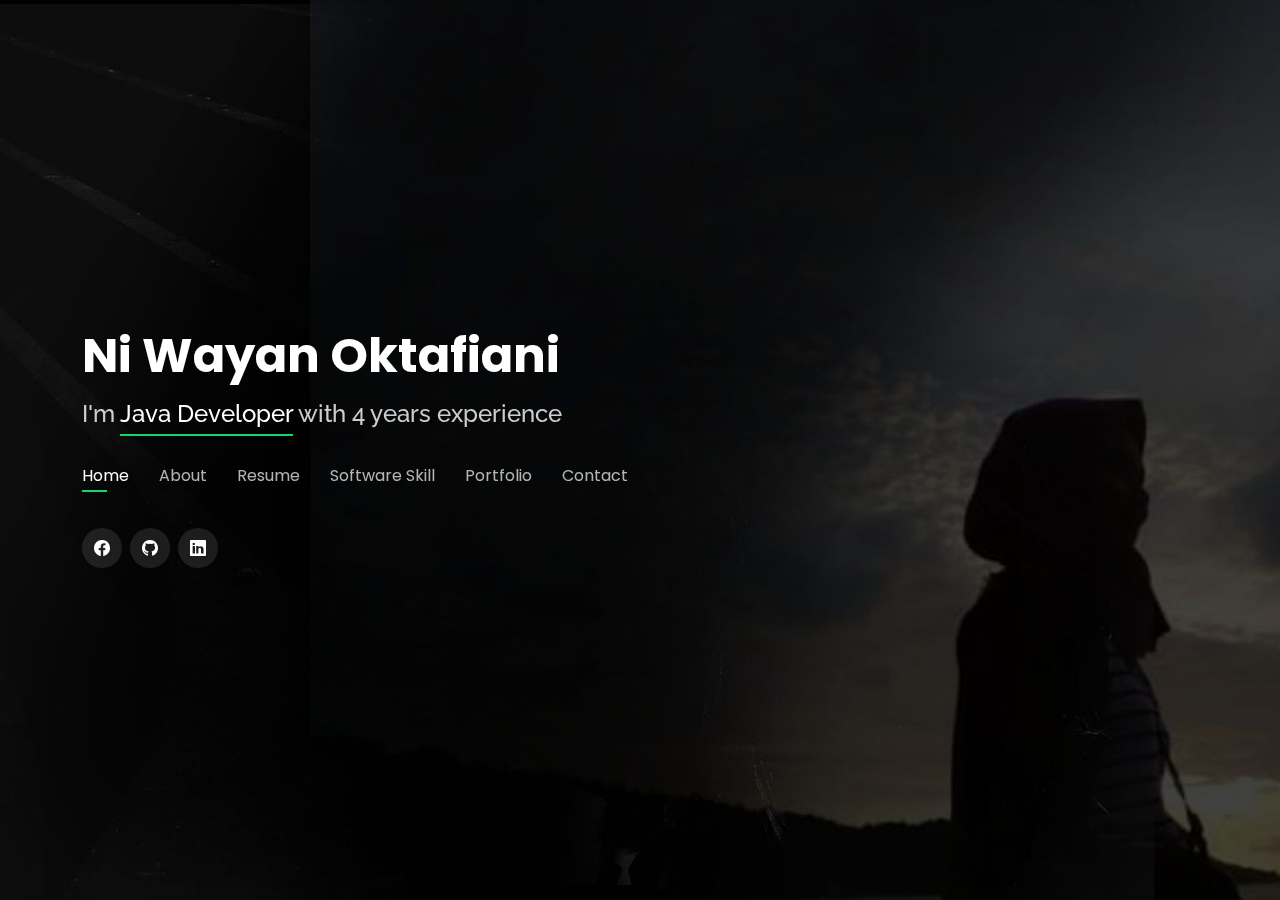
<file: index.html>
<!DOCTYPE html>
<html lang="en">

<head>
  <meta charset="utf-8">
  <meta content="width=device-width, initial-scale=1.0" name="viewport">

  <title>It's me Wayan!</title>
  <meta content="" name="description">
  <meta content="" name="keywords">

  <!-- Google Fonts -->
  <link href="https://fonts.googleapis.com/css?family=Open+Sans:300,300i,400,400i,600,600i,700,700i|Raleway:300,300i,400,400i,500,500i,600,600i,700,700i|Poppins:300,300i,400,400i,500,500i,600,600i,700,700i" rel="stylesheet">

  <!-- Vendor CSS Files -->
  <link href="assets/vendor/bootstrap/css/bootstrap.min.css" rel="stylesheet">
  <link href="assets/vendor/bootstrap-icons/bootstrap-icons.css" rel="stylesheet">
  <link href="assets/vendor/boxicons/css/boxicons.min.css" rel="stylesheet">
  <link href="assets/vendor/glightbox/css/glightbox.min.css" rel="stylesheet">
  <link href="assets/vendor/remixicon/remixicon.css" rel="stylesheet">
  <link href="assets/vendor/swiper/swiper-bundle.min.css" rel="stylesheet">

  <!-- Template Main CSS File -->
  <link href="assets/css/style.css" rel="stylesheet">
</head>

<body>

  <!-- ======= Header ======= -->
  <header id="header">
    <div class="container">

      <h1><a href="index.html">Ni Wayan Oktafiani</a></h1>
      <h2>I'm <span>Java Developer</span> with 4 years experience </h2>

      <nav id="navbar" class="navbar">
        <ul>
          <li><a class="nav-link active" href="#header">Home</a></li>
          <li><a class="nav-link" href="#about">About</a></li>
          <li><a class="nav-link" href="#resume">Resume</a></li>
          <li><a class="nav-link" href="#services">Software Skill</a></li>
          <li><a class="nav-link" href="#portfolio">Portfolio</a></li>
          <li><a class="nav-link" href="#contact">Contact</a></li>
        </ul>
        <i class="bi bi-list mobile-nav-toggle"></i>
      </nav><!-- .navbar -->

      <div class="social-links">
        <a href="https://www.facebook.com/niwayanoktafiani/" class="facebook"><i class="bi bi-facebook"></i></a>
        <a href="https://github.com/thiswayan" class="github"><i class="bi bi bi-github"></i></a>
        <a href="https://www.linkedin.com/in/ni-wayan-oktafiani-05973b11b/" class="linkedin"><i class="bi bi-linkedin"></i></a>
      </div>

    </div>
  </header><!-- End Header -->

  <!-- ======= About Section ======= -->
  <section id="about" class="about">

    <!-- ======= About Me ======= -->
    <div class="about-me container">

      <div class="section-title">
        <h2>About</h2>
        <p>Learn more about me</p>
      </div>

      <div class="row">
        <div class="col-lg-4" data-aos="fade-right">
          <img src="assets/img/me.jpeg" class="img-fluid" alt="">
        </div>
        <div class="col-lg-8 pt-4 pt-lg-0 content" data-aos="fade-left">
		  <div class="css-typing">
		  <p>
		   I am java developer with 4 years of Experience in designing and developing 
		   </p>
		   <p>
		   user interfaces, testing, debugging and bug fixing.
		   </p>
		   <p>
		   Define as critical thinker, highly motivated, good communication and fast leaner.
		   </p>
		  </div>
        </div>
      </div>

    </div><!-- End About Me -->

    <!-- ======= Skills  ======= -->
    <div class="skills container">

      <div class="section-title">
        <h2>Skills</h2>
      </div>

      <div class="row skills-content">

        <div class="col-lg-6">

          <div class="progress">
            <span class="skill">Java Programming <i class="val">80%</i></span>
            <div class="progress-bar-wrap">
              <div class="progress-bar" role="progressbar" aria-valuenow="80" aria-valuemin="0" aria-valuemax="100"></div>
            </div>
          </div>

          <div class="progress">
            <span class="skill">JavaServer Pages (JSP) And Servlets <i class="val">80%</i></span>
            <div class="progress-bar-wrap">
              <div class="progress-bar" role="progressbar" aria-valuenow="80" aria-valuemin="0" aria-valuemax="100"></div>
            </div>
          </div>

          <div class="progress">
            <span class="skill">Web Frameworks (e.g., Struts, Spring And ZK) <i class="val">80%</i></span>
            <div class="progress-bar-wrap">
              <div class="progress-bar" role="progressbar" aria-valuenow="80" aria-valuemin="0" aria-valuemax="100"></div>
            </div>
          </div>

        </div>

        <div class="col-lg-6">

          <div class="progress">
            <span class="skill">Web Technologies Like HTML, CSS, JavaScript, And JQuery. <i class="val">80%</i></span>
            <div class="progress-bar-wrap">
              <div class="progress-bar" role="progressbar" aria-valuenow="80" aria-valuemin="0" aria-valuemax="100"></div>
            </div>
          </div>

          <div class="progress">
            <span class="skill"> Unit Testing Tools Like JUnit And Selenium<i class="val">80%</i></span>
            <div class="progress-bar-wrap">
              <div class="progress-bar" role="progressbar" aria-valuenow="80" aria-valuemin="0" aria-valuemax="100"></div>
            </div>
          </div>

          <div class="progress">
            <span class="skill">Photoshop <i class="val">65%</i></span>
            <div class="progress-bar-wrap">
              <div class="progress-bar" role="progressbar" aria-valuenow="65" aria-valuemin="0" aria-valuemax="100"></div>
            </div>
          </div>

        </div>

      </div>

    </div><!-- End Skills -->

  </section><!-- End About Section -->

  <!-- ======= Resume Section ======= -->
  <section id="resume" class="resume">
    <div class="container">

      <div class="section-title">
        <h2>Resume</h2>
        <p>Check My Resume</p>
      </div>

      <div class="row">
        <div class="col-lg-6">

          <h3 class="resume-title">Education</h3>
          <div class="resume-item">
            <h4>Bachelor Of Science(IT)</h4>
            <h5>Dec 2013 - Nov 2017</h5>
            <p><em>Asia E University (In Collaboration With Politeknik Negeri Jakarta)</em></p>
          </div>
        </div>
        <div class="col-lg-6">
          <h3 class="resume-title">Professional Experience</h3>
		   <div class="resume-item">
            <h4>Java Developer</h4>
            <h5>April 2019 - Present</h5>
            <p><em>Jakarta Selatan, Indonesia</em></p>
            <p>
            <ul>
              <li>Participated in scrum software development process as part of agile software development methodology</li>
              <li>Developed Restful web services that managed the multiple parallel applications.</li>
              <li>Fixed bugs from existing websites and implemented enhancements that signi>cantly improve web functionality and
			  speed</li>
              <li>Developed FIFcore Order Management using MVVM architecture and deployed using WebLogic server.</li>
            </ul>
            </p>
          </div>
          <div class="resume-item">
            <h4>Programmer</h4>
            <h5>Dec 2017 - March 2019</h5>
            <p><em>Remote </em></p>
            <p>
            <ul>
              <li>Developed application and implemented in Struts framework</li>
              <li>Developed web application using MVC3 and ASP.NET </li>
              <li> Developed JDBC Connection Pool API as an interface to database for fast database response using bottom out transaction 
			  processing approach.</li>
              <li> Designed and build advanced application for the Android platform</li>
            </ul>
            </p>
          </div>
        </div>
      </div>

    </div>
  </section><!-- End Resume Section -->

  <!-- ======= Services Section ======= -->
  <section id="services" class="services">
    <div class="container">

      <div class="section-title">
        <h2>Software Skills</h2>
        <p>My Software Skills</p>
      </div>

      <div class="row">
        <div class="col-lg-4 col-md-6 d-flex align-items-stretch">
          <div class="icon-box">
            <div class="icon"><i class="bi bi-filetype-java"></i></div>
            <h4><a href="">Java Programming</a></h4>
            <p>Java is an open-source, general-purpose programming language known for its versatility and stability
			.The apps: Netbeans, IntelliJ IDEA, Eclipse</p>
          </div>
        </div>

        <div class="col-lg-4 col-md-6 d-flex align-items-stretch mt-4 mt-md-0">
          <div class="icon-box">
            <div class="icon"><i class="bi bi-database"></i></div>
            <h4><a href="">Database</a></h4>
            <p>A database is an organized collection of structured information, or data, 
			typically stored electronically in a computer system. The apps: Sql Developer, Toad for Oracle, MySQL, PostgreSQL </p>
          </div>
        </div>

        <div class="col-lg-4 col-md-6 d-flex align-items-stretch mt-4 mt-lg-0">
          <div class="icon-box">
            <div class="icon"><i class="bi bi-tools"></i></div>
            <h4><a href="">DevOps tool</a></h4>
            <p>DevOps tools help teams improve collaboration, reduce context-switching, 
			introduce automation, and leverage observability and monitoring.Ex : Gitlab,Github</p>
          </div>
        </div>

      </div>

    </div>
  </section><!-- End Services Section -->

  <!-- ======= Portfolio Section ======= -->
  <section id="portfolio" class="portfolio">
    <div class="container">

      <div class="section-title">
        <h2>Portfolio</h2>
        <p>My Works</p>
      </div>

      <div class="row">
        <div class="col-lg-12 d-flex justify-content-center">
          <ul id="portfolio-flters">
            <li data-filter="*" class="filter-active">All</li>
            <li data-filter=".filter-app">App</li>
            <li data-filter=".filter-web">Web</li>
          </ul>
        </div>
      </div>

      <div class="row portfolio-container">

        <div class="col-lg-4 col-md-6 portfolio-item filter-app">
          <div class="portfolio-wrap">
            <img src="assets/img/portfolio/gdo.jpg" class="img-fluid" alt="">
            <div class="portfolio-info">
              <h4>Golf Booking App on Android</h4>
              <p>App</p>
              <div class="portfolio-links">
                <a href="portfolio-details.html" data-gallery="portfolioDetailsGallery" data-glightbox="type: external" class="portfolio-details-lightbox" title="Portfolio Details"><i class="bx bx-link"></i></a>
              </div>
            </div>
          </div>
        </div>

        <div class="col-lg-4 col-md-6 portfolio-item filter-web">
          <div class="portfolio-wrap">
            <img src="assets/img/portfolio/noos.jpg" class="img-fluid" alt="">
            <div class="portfolio-info">
              <h4>JFM NOOS</h4>
              <p>Web</p>
              <div class="portfolio-links">
                <a href="portfolio-details-noos.html" data-gallery="portfolioDetailsGallery" data-glightbox="type: external" class="portfolio-details-lightbox" title="Portfolio Details"><i class="bx bx-link"></i></a>
              </div>
            </div>
          </div>
        </div>

        <div class="col-lg-4 col-md-6 portfolio-item filter-app">
          <div class="portfolio-wrap">
            <img src="assets/img/portfolio/no-image.jpg" class="img-fluid" alt="">
            <div class="portfolio-info">
              <h4>Escape Project</h4>
              <p>App</p>
              <div class="portfolio-links">
                <a href="portfolio-details-escape.html" data-gallery="portfolioDetailsGallery" data-glightbox="type: external" class="portfolio-details-lightbox" title="Portfolio Details"><i class="bx bx-link"></i></a>
              </div>
            </div>
          </div>
        </div>

        <div class="col-lg-4 col-md-6 portfolio-item filter-web">
          <div class="portfolio-wrap">
            <img src="assets/img/portfolio/fifcore.jpg" class="img-fluid" alt="">
            <div class="portfolio-info">
              <h4>Fifcore Order Management</h4>
              <p>Web</p>
              <div class="portfolio-links">
                <a href="portfolio-details-fifcore.html" data-gallery="portfolioDetailsGallery" data-glightbox="type: external" class="portfolio-details-lightbox" title="Portfolio Details"><i class="bx bx-link"></i></a>
              </div>
            </div>
          </div>
        </div>
		
		<div class="col-lg-4 col-md-6 portfolio-item filter-web">
          <div class="portfolio-wrap">
            <img src="assets/img/portfolio/blog.jpg" class="img-fluid" alt="">
            <div class="portfolio-info">
              <h4>Blog</h4>
              <p>Web</p>
              <div class="portfolio-links">
                <a href="portfolio-details-blog.html" data-gallery="portfolioDetailsGallery" data-glightbox="type: external" class="portfolio-details-lightbox" title="Portfolio Details"><i class="bx bx-link"></i></a>
              </div>
            </div>
          </div>
        </div>

      </div>

    </div>
  </section><!-- End Portfolio Section -->

  <!-- ======= Contact Section ======= -->
  <section id="contact" class="contact">
    <div class="container">

      <div class="section-title">
        <h2>Contact</h2>
        <p>Contact Me</p>
      </div>

      <div class="row mt-2">

        <div class="col-md-6 d-flex align-items-stretch">
          <div class="info-box">
            <i class="bx bx-map"></i>
            <h3>My Address</h3>
            <p>Jakarta, Indonesia</p>
          </div>
        </div>

        <div class="col-md-6 mt-4 mt-md-0 d-flex align-items-stretch">
          <div class="info-box">
            <i class="bx bx-share-alt"></i>
            <h3>Social Profiles</h3>
            <div class="social-links">
			<a href="https://www.facebook.com/niwayanoktafiani/" class="facebook"><i class="bi bi-facebook"></i></a>
			<a href="https://github.com/thiswayan" class="github"><i class="bi bi bi-github"></i></a>
			<a href="https://www.linkedin.com/in/ni-wayan-oktafiani-05973b11b/" class="linkedin"><i class="bi bi-linkedin"></i></a>
            </div>
          </div>
        </div>

        <div class="col-md-6 mt-4 d-flex align-items-stretch">
          <div class="info-box">
            <i class="bx bx-envelope"></i>
            <h3>Email Me</h3>
            <p>niwayan63@gmail.com</p>
          </div>
        </div>
      </div>
    </div>
  </section><!-- End Contact Section -->

  <div class="credits">
    <!-- All the links in the footer should remain intact. -->
    <!-- You can delete the links only if you purchased the pro version. -->
    <!-- Licensing information: https://bootstrapmade.com/license/ -->
    <!-- Purchase the pro version with working PHP/AJAX contact form: https://bootstrapmade.com/personal-free-resume-bootstrap-template/ -->
  </div>

  <!-- Vendor JS Files -->
  <script src="assets/vendor/purecounter/purecounter_vanilla.js"></script>
  <script src="assets/vendor/bootstrap/js/bootstrap.bundle.min.js"></script>
  <script src="assets/vendor/glightbox/js/glightbox.min.js"></script>
  <script src="assets/vendor/isotope-layout/isotope.pkgd.min.js"></script>
  <script src="assets/vendor/swiper/swiper-bundle.min.js"></script>
  <script src="assets/vendor/waypoints/noframework.waypoints.js"></script>
  <script src="assets/vendor/php-email-form/validate.js"></script>

  <!-- Template Main JS File -->
  <script src="assets/js/main.js"></script>

</body>

</html>
</file>
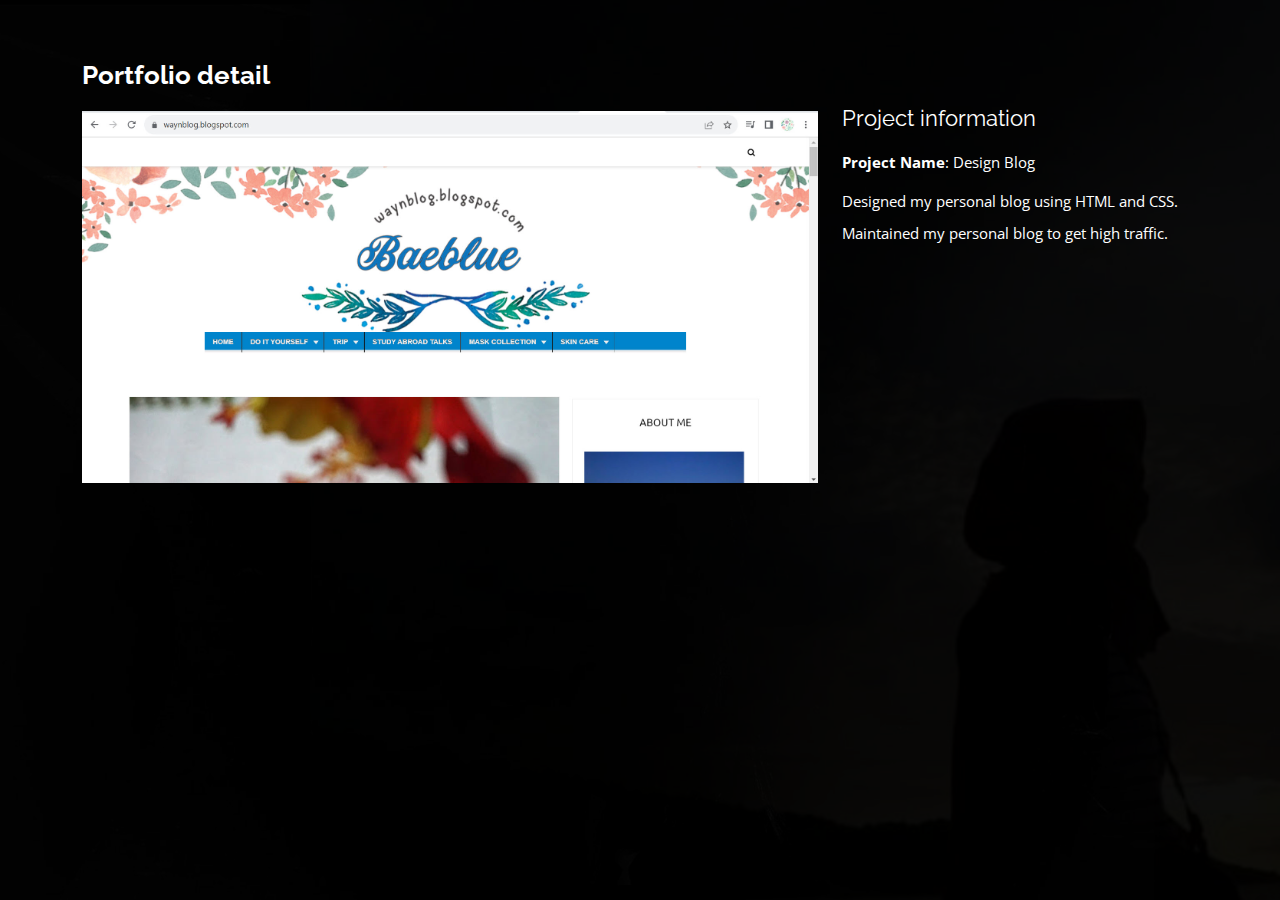
<file: portfolio-details-blog.html>
<!DOCTYPE html>
<html lang="en">

<head>
  <meta charset="utf-8">
  <meta content="width=device-width, initial-scale=1.0" name="viewport">

  <title>Portfolio Details</title>
  <meta content="" name="description">
  <meta content="" name="keywords">

  <!-- Favicons -->
  <link href="assets/img/favicon.png" rel="icon">
  <link href="assets/img/apple-touch-icon.png" rel="apple-touch-icon">

  <!-- Google Fonts -->
  <link href="https://fonts.googleapis.com/css?family=Open+Sans:300,300i,400,400i,600,600i,700,700i|Raleway:300,300i,400,400i,500,500i,600,600i,700,700i|Poppins:300,300i,400,400i,500,500i,600,600i,700,700i" rel="stylesheet">

  <!-- Vendor CSS Files -->
  <link href="assets/vendor/bootstrap/css/bootstrap.min.css" rel="stylesheet">
  <link href="assets/vendor/bootstrap-icons/bootstrap-icons.css" rel="stylesheet">
  <link href="assets/vendor/boxicons/css/boxicons.min.css" rel="stylesheet">
  <link href="assets/vendor/glightbox/css/glightbox.min.css" rel="stylesheet">
  <link href="assets/vendor/remixicon/remixicon.css" rel="stylesheet">
  <link href="assets/vendor/swiper/swiper-bundle.min.css" rel="stylesheet">

  <!-- Template Main CSS File -->
  <link href="assets/css/style.css" rel="stylesheet">

  <!-- =======================================================
  * Template Name: Personal
  * Updated: Sep 18 2023 with Bootstrap v5.3.2
  * Template URL: https://bootstrapmade.com/personal-free-resume-bootstrap-template/
  * Author: BootstrapMade.com
  * License: https://bootstrapmade.com/license/
  ======================================================== -->
</head>

<body>

  <main id="main">

    <!-- ======= Portfolio Details ======= -->
    <div id="portfolio-details" class="portfolio-details">
      <div class="container">

        <div class="row">

          <div class="col-lg-8">
            <h2 class="portfolio-title">Portfolio detail</h2>
			<img src="assets/img/portfolio/blog.jpg" class="img-fluid" alt="">
          </div>

          <div class="col-lg-4 portfolio-info">
            <h3>Project information</h3>
            <ul>
			  <li><strong>Project Name</strong>: Design Blog</li>
            </ul>
			<ul class="a">
			<li>
               Designed my personal blog using HTML and CSS.
            </li>
			<li>
               Maintained my personal blog to get high traffic.
            </li>
          </div>

        </div>

      </div>
    </div><!-- End Portfolio Details -->

  </main><!-- End #main -->

  <!-- Vendor JS Files -->
  <script src="assets/vendor/purecounter/purecounter_vanilla.js"></script>
  <script src="assets/vendor/bootstrap/js/bootstrap.bundle.min.js"></script>
  <script src="assets/vendor/glightbox/js/glightbox.min.js"></script>
  <script src="assets/vendor/isotope-layout/isotope.pkgd.min.js"></script>
  <script src="assets/vendor/swiper/swiper-bundle.min.js"></script>
  <script src="assets/vendor/waypoints/noframework.waypoints.js"></script>
  <script src="assets/vendor/php-email-form/validate.js"></script>

  <!-- Template Main JS File -->
  <script src="assets/js/main.js"></script>

</body>

</html>
</file>
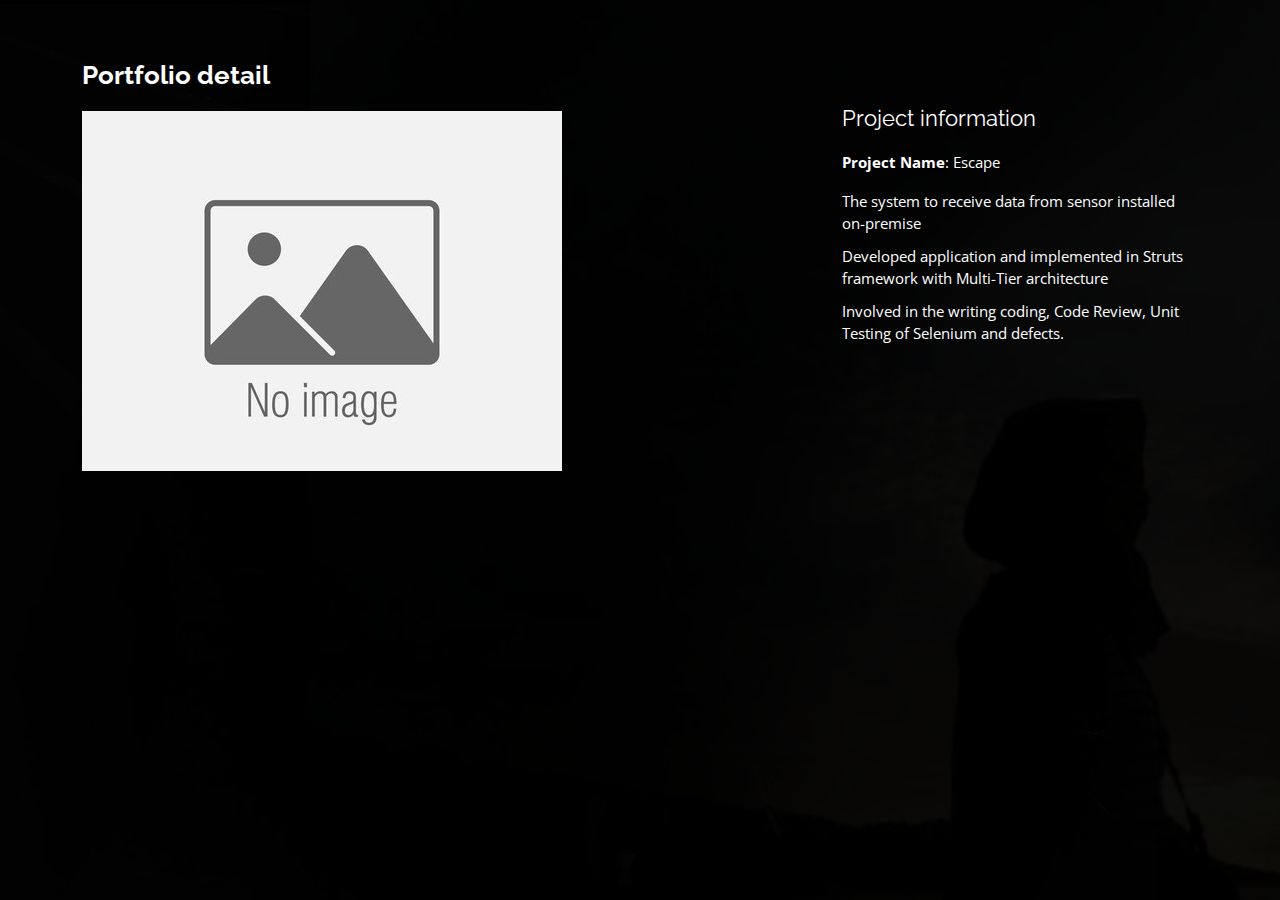
<file: portfolio-details-escape.html>
<!DOCTYPE html>
<html lang="en">

<head>
  <meta charset="utf-8">
  <meta content="width=device-width, initial-scale=1.0" name="viewport">

  <title>Portfolio Details</title>
  <meta content="" name="description">
  <meta content="" name="keywords">

  <!-- Favicons -->
  <link href="assets/img/favicon.png" rel="icon">
  <link href="assets/img/apple-touch-icon.png" rel="apple-touch-icon">

  <!-- Google Fonts -->
  <link href="https://fonts.googleapis.com/css?family=Open+Sans:300,300i,400,400i,600,600i,700,700i|Raleway:300,300i,400,400i,500,500i,600,600i,700,700i|Poppins:300,300i,400,400i,500,500i,600,600i,700,700i" rel="stylesheet">

  <!-- Vendor CSS Files -->
  <link href="assets/vendor/bootstrap/css/bootstrap.min.css" rel="stylesheet">
  <link href="assets/vendor/bootstrap-icons/bootstrap-icons.css" rel="stylesheet">
  <link href="assets/vendor/boxicons/css/boxicons.min.css" rel="stylesheet">
  <link href="assets/vendor/glightbox/css/glightbox.min.css" rel="stylesheet">
  <link href="assets/vendor/remixicon/remixicon.css" rel="stylesheet">
  <link href="assets/vendor/swiper/swiper-bundle.min.css" rel="stylesheet">

  <!-- Template Main CSS File -->
  <link href="assets/css/style.css" rel="stylesheet">

  <!-- =======================================================
  * Template Name: Personal
  * Updated: Sep 18 2023 with Bootstrap v5.3.2
  * Template URL: https://bootstrapmade.com/personal-free-resume-bootstrap-template/
  * Author: BootstrapMade.com
  * License: https://bootstrapmade.com/license/
  ======================================================== -->
</head>

<body>

  <main id="main">

    <!-- ======= Portfolio Details ======= -->
    <div id="portfolio-details" class="portfolio-details">
      <div class="container">

        <div class="row">

          <div class="col-lg-8">
            <h2 class="portfolio-title">Portfolio detail</h2>
			<img src="assets/img/portfolio/no-image.jpg" class="img-fluid" alt="">
          </div>

          <div class="col-lg-4 portfolio-info">
            <h3>Project information</h3>
            <ul>
			  <li><strong>Project Name</strong>: Escape</li>
            </ul>
			<ul class="a">
			<li>
              The system to receive data from sensor installed on-premise
            </li>
			<li>
               Developed application and implemented in Struts framework with Multi-Tier architecture
            </li>
			<li>
               Involved in the writing coding, Code Review, Unit Testing of Selenium and defects.
            </li>
          </div>

        </div>

      </div>
    </div><!-- End Portfolio Details -->

  </main><!-- End #main -->

  <!-- Vendor JS Files -->
  <script src="assets/vendor/purecounter/purecounter_vanilla.js"></script>
  <script src="assets/vendor/bootstrap/js/bootstrap.bundle.min.js"></script>
  <script src="assets/vendor/glightbox/js/glightbox.min.js"></script>
  <script src="assets/vendor/isotope-layout/isotope.pkgd.min.js"></script>
  <script src="assets/vendor/swiper/swiper-bundle.min.js"></script>
  <script src="assets/vendor/waypoints/noframework.waypoints.js"></script>
  <script src="assets/vendor/php-email-form/validate.js"></script>

  <!-- Template Main JS File -->
  <script src="assets/js/main.js"></script>

</body>

</html>
</file>
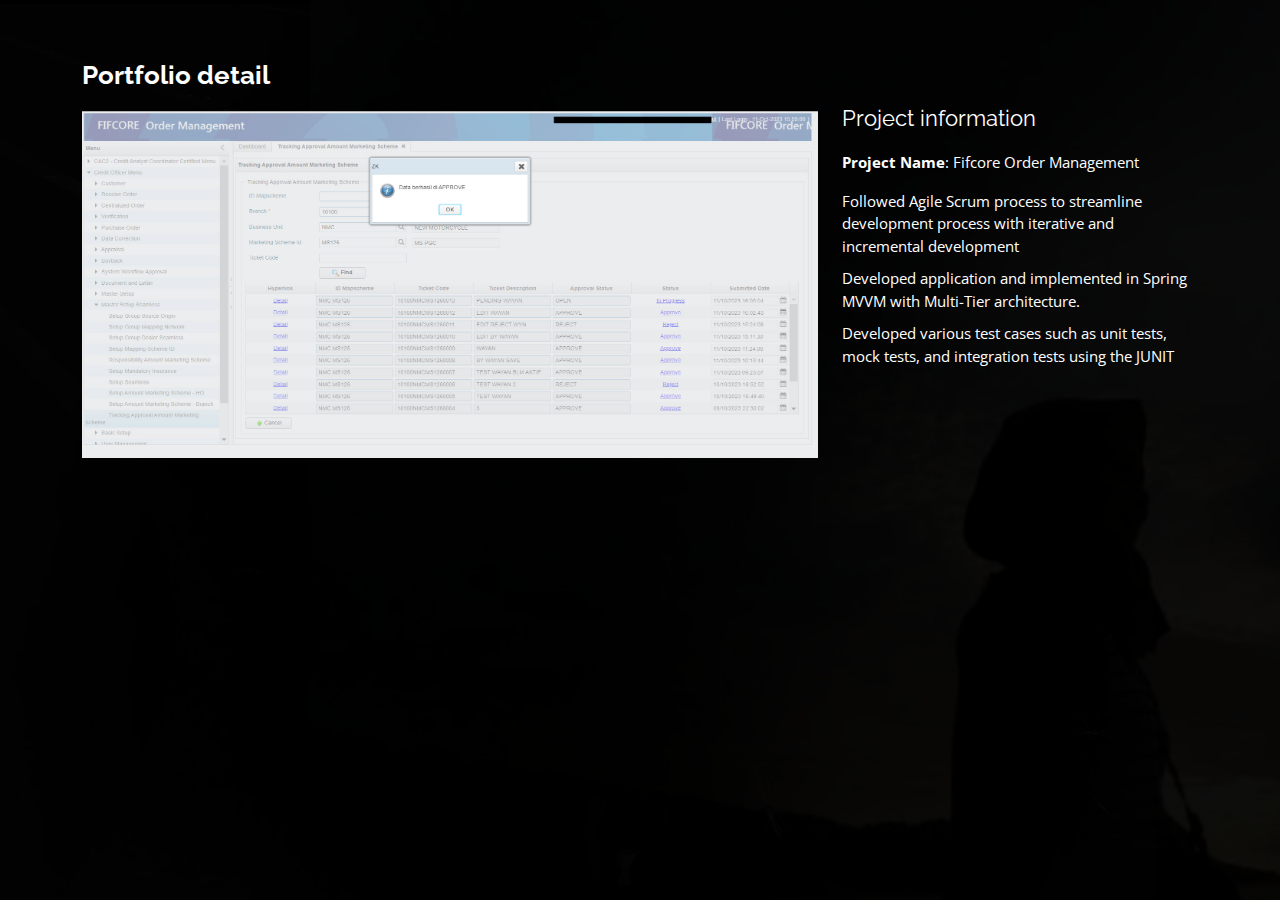
<file: portfolio-details-fifcore.html>
<!DOCTYPE html>
<html lang="en">

<head>
  <meta charset="utf-8">
  <meta content="width=device-width, initial-scale=1.0" name="viewport">

  <title>Portfolio Details</title>
  <meta content="" name="description">
  <meta content="" name="keywords">

  <!-- Favicons -->
  <link href="assets/img/favicon.png" rel="icon">
  <link href="assets/img/apple-touch-icon.png" rel="apple-touch-icon">

  <!-- Google Fonts -->
  <link href="https://fonts.googleapis.com/css?family=Open+Sans:300,300i,400,400i,600,600i,700,700i|Raleway:300,300i,400,400i,500,500i,600,600i,700,700i|Poppins:300,300i,400,400i,500,500i,600,600i,700,700i" rel="stylesheet">

  <!-- Vendor CSS Files -->
  <link href="assets/vendor/bootstrap/css/bootstrap.min.css" rel="stylesheet">
  <link href="assets/vendor/bootstrap-icons/bootstrap-icons.css" rel="stylesheet">
  <link href="assets/vendor/boxicons/css/boxicons.min.css" rel="stylesheet">
  <link href="assets/vendor/glightbox/css/glightbox.min.css" rel="stylesheet">
  <link href="assets/vendor/remixicon/remixicon.css" rel="stylesheet">
  <link href="assets/vendor/swiper/swiper-bundle.min.css" rel="stylesheet">

  <!-- Template Main CSS File -->
  <link href="assets/css/style.css" rel="stylesheet">

  <!-- =======================================================
  * Template Name: Personal
  * Updated: Sep 18 2023 with Bootstrap v5.3.2
  * Template URL: https://bootstrapmade.com/personal-free-resume-bootstrap-template/
  * Author: BootstrapMade.com
  * License: https://bootstrapmade.com/license/
  ======================================================== -->
</head>

<body>

  <main id="main">

    <!-- ======= Portfolio Details ======= -->
    <div id="portfolio-details" class="portfolio-details">
      <div class="container">

        <div class="row">

          <div class="col-lg-8">
            <h2 class="portfolio-title">Portfolio detail</h2>
			<img src="assets/img/portfolio/fifcore.jpg" class="img-fluid" alt="">
          </div>

          <div class="col-lg-4 portfolio-info">
            <h3>Project information</h3>
            <ul>
			  <li><strong>Project Name</strong>: Fifcore Order Management</li>
            </ul>
			<ul class="a">
			<li>
              Followed Agile Scrum process to streamline development process with iterative and incremental
			  development
            </li>
			<li>
               Developed application and implemented in Spring MVVM with Multi-Tier architecture.
            </li>
			<li>
               Developed various test cases such as unit tests, mock tests, and integration tests using the JUNIT
            </li>
          </div>

        </div>

      </div>
    </div><!-- End Portfolio Details -->

  </main><!-- End #main -->

  <!-- Vendor JS Files -->
  <script src="assets/vendor/purecounter/purecounter_vanilla.js"></script>
  <script src="assets/vendor/bootstrap/js/bootstrap.bundle.min.js"></script>
  <script src="assets/vendor/glightbox/js/glightbox.min.js"></script>
  <script src="assets/vendor/isotope-layout/isotope.pkgd.min.js"></script>
  <script src="assets/vendor/swiper/swiper-bundle.min.js"></script>
  <script src="assets/vendor/waypoints/noframework.waypoints.js"></script>
  <script src="assets/vendor/php-email-form/validate.js"></script>

  <!-- Template Main JS File -->
  <script src="assets/js/main.js"></script>

</body>

</html>
</file>
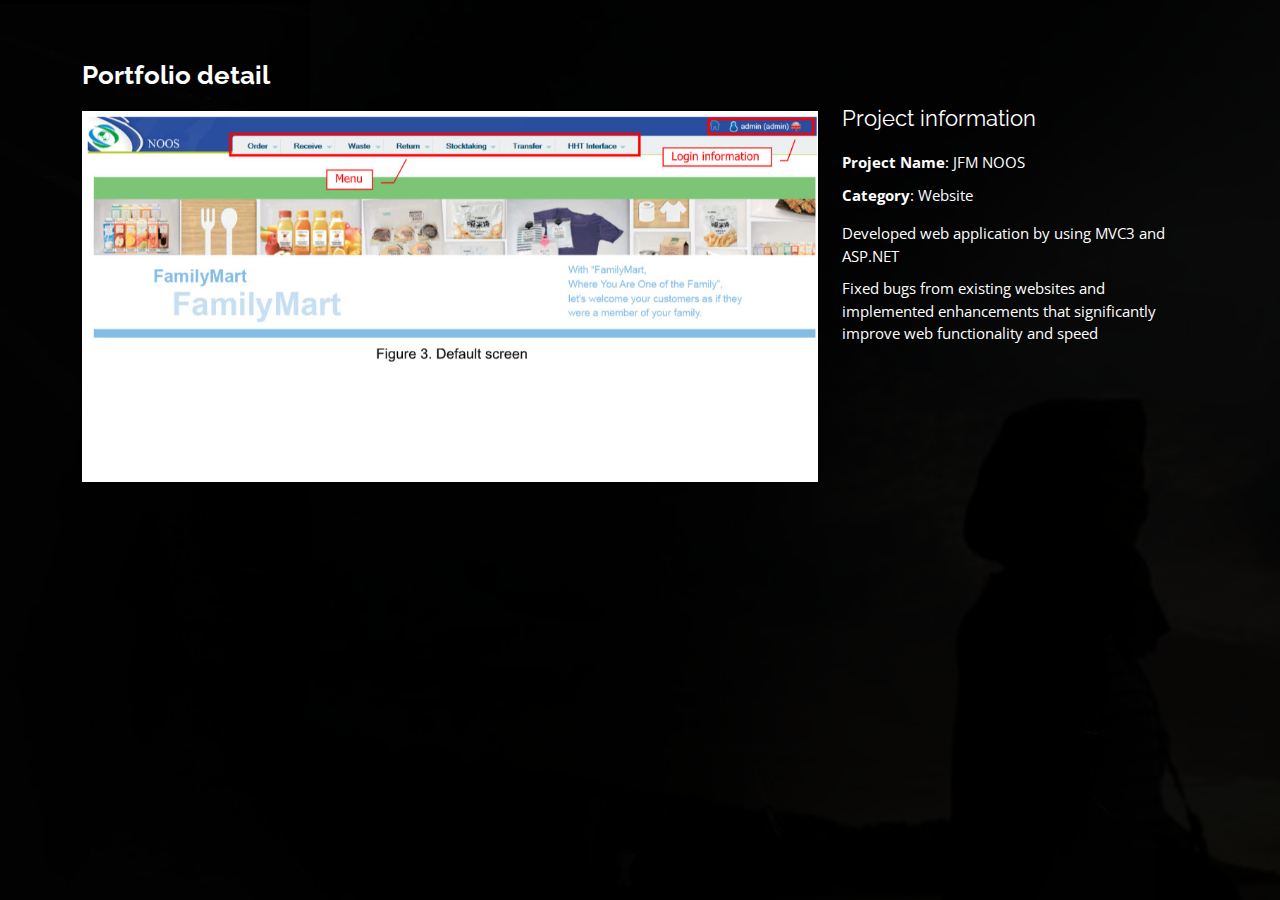
<file: portfolio-details-noos.html>
<!DOCTYPE html>
<html lang="en">

<head>
  <meta charset="utf-8">
  <meta content="width=device-width, initial-scale=1.0" name="viewport">

  <title>Portfolio Details</title>
  <meta content="" name="description">
  <meta content="" name="keywords">

  <!-- Favicons -->
  <link href="assets/img/favicon.png" rel="icon">
  <link href="assets/img/apple-touch-icon.png" rel="apple-touch-icon">

  <!-- Google Fonts -->
  <link href="https://fonts.googleapis.com/css?family=Open+Sans:300,300i,400,400i,600,600i,700,700i|Raleway:300,300i,400,400i,500,500i,600,600i,700,700i|Poppins:300,300i,400,400i,500,500i,600,600i,700,700i" rel="stylesheet">

  <!-- Vendor CSS Files -->
  <link href="assets/vendor/bootstrap/css/bootstrap.min.css" rel="stylesheet">
  <link href="assets/vendor/bootstrap-icons/bootstrap-icons.css" rel="stylesheet">
  <link href="assets/vendor/boxicons/css/boxicons.min.css" rel="stylesheet">
  <link href="assets/vendor/glightbox/css/glightbox.min.css" rel="stylesheet">
  <link href="assets/vendor/remixicon/remixicon.css" rel="stylesheet">
  <link href="assets/vendor/swiper/swiper-bundle.min.css" rel="stylesheet">

  <!-- Template Main CSS File -->
  <link href="assets/css/style.css" rel="stylesheet">

  <!-- =======================================================
  * Template Name: Personal
  * Updated: Sep 18 2023 with Bootstrap v5.3.2
  * Template URL: https://bootstrapmade.com/personal-free-resume-bootstrap-template/
  * Author: BootstrapMade.com
  * License: https://bootstrapmade.com/license/
  ======================================================== -->
</head>

<body>

  <main id="main">

    <!-- ======= Portfolio Details ======= -->
    <div id="portfolio-details" class="portfolio-details">
      <div class="container">

        <div class="row">

          <div class="col-lg-8">
            <h2 class="portfolio-title">Portfolio detail</h2>
			<img src="assets/img/portfolio/noos1.jpg" class="img-fluid" alt="">
          </div>

          <div class="col-lg-4 portfolio-info">
            <h3>Project information</h3>
            <ul>
			  <li><strong>Project Name</strong>: JFM NOOS</li>
              <li><strong>Category</strong>: Website</li>
            </ul>
			<ul class="a">
			<li>
              Developed web application by using MVC3 and ASP.NET
            </li>
			<li>
              Fixed bugs from existing websites and implemented enhancements that significantly improve web
functionality and speed
            </li>
          </div>

        </div>

      </div>
    </div><!-- End Portfolio Details -->

  </main><!-- End #main -->

  <!-- Vendor JS Files -->
  <script src="assets/vendor/purecounter/purecounter_vanilla.js"></script>
  <script src="assets/vendor/bootstrap/js/bootstrap.bundle.min.js"></script>
  <script src="assets/vendor/glightbox/js/glightbox.min.js"></script>
  <script src="assets/vendor/isotope-layout/isotope.pkgd.min.js"></script>
  <script src="assets/vendor/swiper/swiper-bundle.min.js"></script>
  <script src="assets/vendor/waypoints/noframework.waypoints.js"></script>
  <script src="assets/vendor/php-email-form/validate.js"></script>

  <!-- Template Main JS File -->
  <script src="assets/js/main.js"></script>

</body>

</html>
</file>
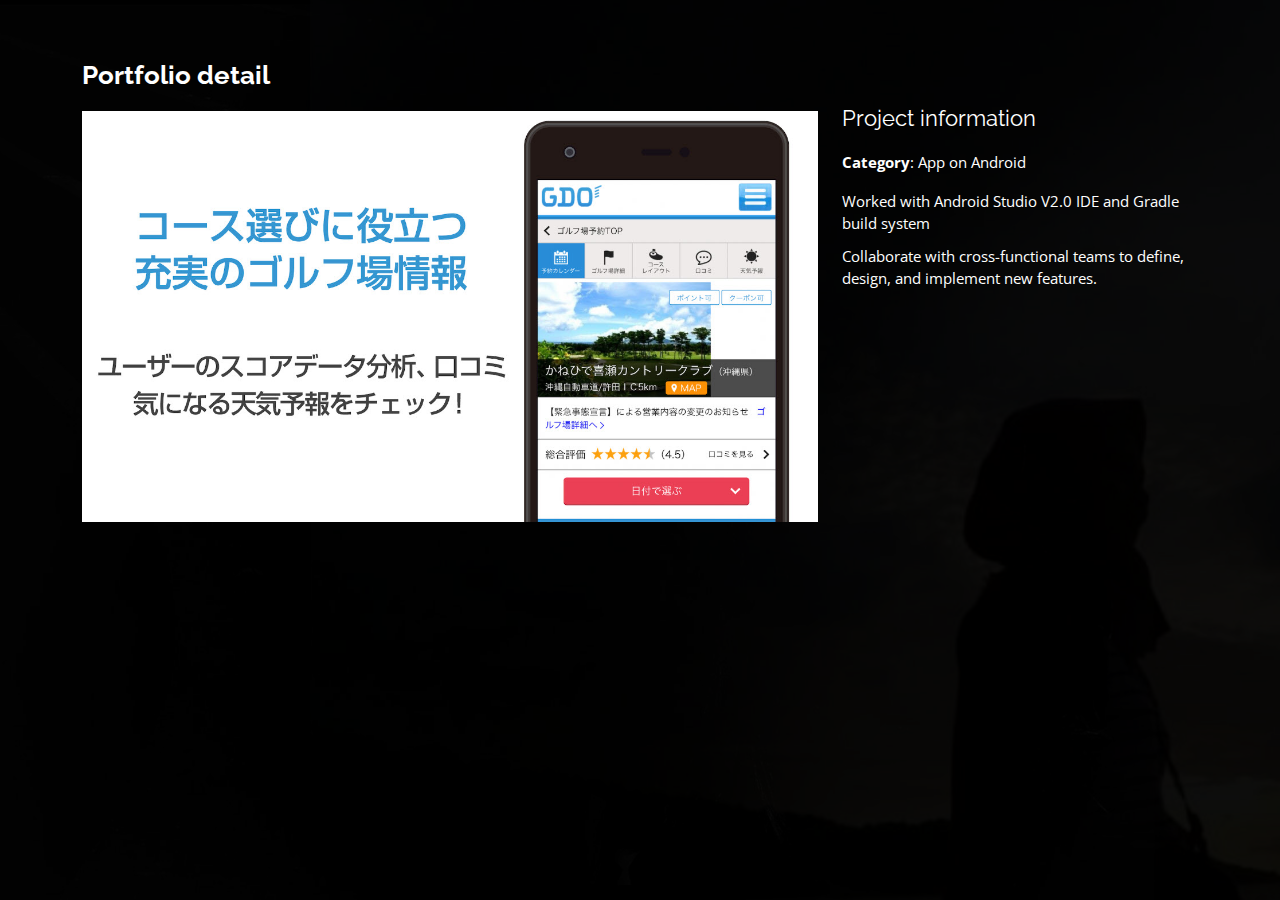
<file: portfolio-details.html>
<!DOCTYPE html>
<html lang="en">

<head>
  <meta charset="utf-8">
  <meta content="width=device-width, initial-scale=1.0" name="viewport">

  <title>Portfolio Details</title>
  <meta content="" name="description">
  <meta content="" name="keywords">

  <!-- Favicons -->
  <link href="assets/img/favicon.png" rel="icon">
  <link href="assets/img/apple-touch-icon.png" rel="apple-touch-icon">

  <!-- Google Fonts -->
  <link href="https://fonts.googleapis.com/css?family=Open+Sans:300,300i,400,400i,600,600i,700,700i|Raleway:300,300i,400,400i,500,500i,600,600i,700,700i|Poppins:300,300i,400,400i,500,500i,600,600i,700,700i" rel="stylesheet">

  <!-- Vendor CSS Files -->
  <link href="assets/vendor/bootstrap/css/bootstrap.min.css" rel="stylesheet">
  <link href="assets/vendor/bootstrap-icons/bootstrap-icons.css" rel="stylesheet">
  <link href="assets/vendor/boxicons/css/boxicons.min.css" rel="stylesheet">
  <link href="assets/vendor/glightbox/css/glightbox.min.css" rel="stylesheet">
  <link href="assets/vendor/remixicon/remixicon.css" rel="stylesheet">
  <link href="assets/vendor/swiper/swiper-bundle.min.css" rel="stylesheet">

  <!-- Template Main CSS File -->
  <link href="assets/css/style.css" rel="stylesheet">

  <!-- =======================================================
  * Template Name: Personal
  * Updated: Sep 18 2023 with Bootstrap v5.3.2
  * Template URL: https://bootstrapmade.com/personal-free-resume-bootstrap-template/
  * Author: BootstrapMade.com
  * License: https://bootstrapmade.com/license/
  ======================================================== -->
</head>

<body>

  <main id="main">

    <!-- ======= Portfolio Details ======= -->
    <div id="portfolio-details" class="portfolio-details">
      <div class="container">

        <div class="row">

          <div class="col-lg-8">
            <h2 class="portfolio-title">Portfolio detail</h2>
			<img src="assets/img/portfolio/gdo.jpg" class="img-fluid" alt="">
          </div>

          <div class="col-lg-4 portfolio-info">
            <h3>Project information</h3>
            <ul>
              <li><strong>Category</strong>: App on Android</li>
            </ul>
			<ul class="a">
			<li>
              Worked with Android Studio V2.0 IDE and Gradle build system
            </li>
			<li>
              Collaborate with cross-functional teams to define, design, and implement new features.
            </li>
          </div>

        </div>

      </div>
    </div><!-- End Portfolio Details -->

  </main><!-- End #main -->

  <!-- Vendor JS Files -->
  <script src="assets/vendor/purecounter/purecounter_vanilla.js"></script>
  <script src="assets/vendor/bootstrap/js/bootstrap.bundle.min.js"></script>
  <script src="assets/vendor/glightbox/js/glightbox.min.js"></script>
  <script src="assets/vendor/isotope-layout/isotope.pkgd.min.js"></script>
  <script src="assets/vendor/swiper/swiper-bundle.min.js"></script>
  <script src="assets/vendor/waypoints/noframework.waypoints.js"></script>
  <script src="assets/vendor/php-email-form/validate.js"></script>

  <!-- Template Main JS File -->
  <script src="assets/js/main.js"></script>

</body>

</html>
</file>
<file: assets/css/style.css>
body {
  font-family: "Open Sans", sans-serif;
  background-color: #040404;
  color: #fff;
  position: relative;
  background: transparent;
}

body::before {
  content: "";
  position: fixed;
  background: #040404 url("../img/bg.jpg") top right no-repeat;
  background-size: cover;
  left: 0;
  right: 0;
  top: 0;
  height: 100vh;
  z-index: -1;
}

@media (min-width: 1024px) {
  body::before {
    background-attachment: fixed;
  }
}

a {
  color: #18d26e;
  text-decoration: none;
}

a:hover {
  color: #35e888;
  text-decoration: none;
}

h1,
h2,
h3,
h4,
h5,
h6 {
  font-family: "Raleway", sans-serif;
}

/*--------------------------------------------------------------
# Header
--------------------------------------------------------------*/
#header {
  transition: ease-in-out 0.3s;
  position: relative;
  height: 100vh;
  display: flex;
  align-items: center;
  z-index: 997;
  overflow-y: auto;
}

#header * {
  transition: ease-in-out 0.3s;
}

#header h1 {
  font-size: 48px;
  margin: 0;
  padding: 0;
  line-height: 1;
  font-weight: 700;
  font-family: "Poppins", sans-serif;
}

#header h1 a,
#header h1 a:hover {
  color: #fff;
  line-height: 1;
  display: inline-block;
}

#header h2 {
  font-size: 24px;
  margin-top: 20px;
  color: rgba(255, 255, 255, 0.8);
}

#header h2 span {
  color: #fff;
  border-bottom: 2px solid #18d26e;
  padding-bottom: 6px;
}

#header img {
  padding: 0;
  margin: 0;
}

#header .social-links {
  margin-top: 40px;
  display: flex;
}

#header .social-links a {
  font-size: 16px;
  display: flex;
  justify-content: center;
  align-items: center;
  background: rgba(255, 255, 255, 0.1);
  color: #fff;
  line-height: 1;
  margin-right: 8px;
  border-radius: 50%;
  width: 40px;
  height: 40px;
}

#header .social-links a:hover {
  background: #18d26e;
}

@media (max-width: 992px) {
  #header h1 {
    font-size: 36px;
  }

  #header h2 {
    font-size: 20px;
    line-height: 30px;
  }

  #header .social-links {
    margin-top: 15px;
  }

  #header .container {
    display: flex;
    flex-direction: column;
    align-items: center;
  }
}

/* Header Top */
#header.header-top {
  height: 80px;
  position: fixed;
  left: 0;
  top: 0;
  right: 0;
  background: rgba(0, 0, 0, 0.9);
}

#header.header-top .social-links,
#header.header-top h2 {
  display: none;
}

#header.header-top h1 {
  margin-right: auto;
  font-size: 36px;
}

#header.header-top img {
  max-height: 60px;
  margin-right: 20px !important;
}

#header.header-top .container {
  display: flex;
  align-items: center;
}

#header.header-top .navbar {
  margin: 0;
}

@media (max-width: 768px) {
  #header.header-top {
    height: 60px;
  }

  #header.header-top h1 {
    font-size: 26px;
  }
}

/*--------------------------------------------------------------
# Navigation Menu
--------------------------------------------------------------*/
/**
* Desktop Navigation 
*/
.navbar {
  padding: 0;
  margin-top: 35px;
}

.navbar ul {
  margin: 0;
  padding: 0;
  display: flex;
  list-style: none;
  align-items: center;
}

.navbar li {
  position: relative;
}

.navbar li+li {
  margin-left: 30px;
}

.navbar a,
.navbar a:focus {
  display: flex;
  align-items: center;
  justify-content: space-between;
  padding: 0;
  font-family: "Poppins", sans-serif;
  font-size: 16px;
  font-weight: 400;
  color: rgba(255, 255, 255, 0.7);
  white-space: nowrap;
  transition: 0.3s;
}

.navbar a i,
.navbar a:focus i {
  font-size: 12px;
  line-height: 0;
  margin-left: 5px;
}

.navbar a:before {
  content: "";
  position: absolute;
  width: 0;
  height: 2px;
  bottom: -4px;
  left: 0;
  background-color: #18d26e;
  visibility: hidden;
  width: 0px;
  transition: all 0.3s ease-in-out 0s;
}

.navbar a:hover:before,
.navbar li:hover>a:before,
.navbar .active:before {
  visibility: visible;
  width: 25px;
}

.navbar a:hover,
.navbar .active,
.navbar .active:focus,
.navbar li:hover>a {
  color: #fff;
}

/**
* Mobile Navigation 
*/
.mobile-nav-toggle {
  color: #fff;
  font-size: 28px;
  cursor: pointer;
  display: none;
  line-height: 0;
  transition: 0.5s;
  position: fixed;
  right: 15px;
  top: 15px;
}

@media (max-width: 991px) {
  .mobile-nav-toggle {
    display: block;
  }

  .navbar ul {
    display: none;
  }
}

.navbar-mobile {
  position: fixed;
  overflow: hidden;
  top: 0;
  right: 0;
  left: 0;
  bottom: 0;
  background: rgba(0, 0, 0, 0.9);
  transition: 0.3s;
  z-index: 999;
  margin-top: 0;
}

.navbar-mobile .mobile-nav-toggle {
  position: absolute;
  top: 15px;
  right: 15px;
}

.navbar-mobile ul {
  display: block;
  position: absolute;
  top: 55px;
  right: 15px;
  bottom: 45px;
  left: 15px;
  padding: 10px 0;
  overflow-y: auto;
  transition: 0.3s;
  border: 2px solid rgba(255, 255, 255, 0.2);
}

.navbar-mobile li {
  padding: 12px 20px;
}

.navbar-mobile li+li {
  margin: 0;
}

.navbar-mobile a,
.navbar-mobile a:focus {
  font-size: 16px;
  position: relative;
}

/*--------------------------------------------------------------
# Sections General
--------------------------------------------------------------*/
section {
  overflow: hidden;
  position: absolute;
  width: 100%;
  top: 140px;
  bottom: 100%;
  opacity: 0;
  transition: ease-in-out 0.4s;
  z-index: 2;
}

section.section-show {
  top: 100px;
  bottom: auto;
  opacity: 1;
  padding-bottom: 45px;
}

section .container {
  background: rgba(0, 0, 0, 0.9);
  padding: 30px;
}

@media (max-width: 768px) {
  section {
    top: 120px;
  }

  section.section-show {
    top: 80px;
  }
}

.section-title h2 {
  font-size: 14px;
  font-weight: 500;
  padding: 0;
  line-height: 1px;
  margin: 0 0 20px 0;
  letter-spacing: 2px;
  text-transform: uppercase;
  color: #aaaaaa;
  font-family: "Poppins", sans-serif;
}

.section-title h2::after {
  content: "";
  width: 120px;
  height: 1px;
  display: inline-block;
  background: #4ceb95;
  margin: 4px 10px;
}

.section-title p {
  margin: 0;
  margin: -15px 0 15px 0;
  font-size: 36px;
  font-weight: 700;
  text-transform: uppercase;
  font-family: "Poppins", sans-serif;
  color: #fff;
}

/*--------------------------------------------------------------
# About
--------------------------------------------------------------*/
.about-me .content h3 {
  font-weight: 700;
  font-size: 26px;
  color: #18d26e;
}

.about-me .content ul {
  list-style: none;
  padding: 0;
}

.about-me .content ul li {
  margin-bottom: 20px;
  display: flex;
  align-items: center;
}

.about-me .content ul strong {
  margin-right: 10px;
}

.about-me .content ul i {
  font-size: 16px;
  margin-right: 5px;
  color: #18d26e;
  line-height: 0;
}

.about-me .content p:last-child {
  margin-bottom: 0;
}

/*--------------------------------------------------------------
# Counts
--------------------------------------------------------------*/
.counts {
  padding: 70px 0 60px;
}

.counts .count-box {
  padding: 30px 30px 25px 30px;
  width: 100%;
  position: relative;
  text-align: center;
  background: rgba(255, 255, 255, 0.08);
}

.counts .count-box i {
  position: absolute;
  top: -25px;
  left: 50%;
  transform: translateX(-50%);
  font-size: 24px;
  background: rgba(255, 255, 255, 0.1);
  padding: 12px;
  color: #18d26e;
  border-radius: 50px;
  line-height: 0;
}

.counts .count-box span {
  font-size: 36px;
  display: block;
  font-weight: 600;
  color: #fff;
}

.counts .count-box p {
  padding: 0;
  margin: 0;
  font-family: "Raleway", sans-serif;
  font-size: 14px;
}

/*--------------------------------------------------------------
# Skills
--------------------------------------------------------------*/
.skills .progress {
  height: 60px;
  display: block;
  background: none;
  border-radius: 0;
}

.skills .progress .skill {
  padding: 10px 0;
  margin: 0;
  text-transform: uppercase;
  display: block;
  font-weight: 600;
  font-family: "Poppins", sans-serif;
  color: #fff;
}

.skills .progress .skill .val {
  float: right;
  font-style: normal;
}

.skills .progress-bar-wrap {
  background: rgba(255, 255, 255, 0.2);
}

.skills .progress-bar {
  width: 1px;
  height: 10px;
  transition: 0.9s;
  background-color: #18d26e;
}

/*--------------------------------------------------------------
# Interests
--------------------------------------------------------------*/
.interests .icon-box {
  display: flex;
  align-items: center;
  padding: 20px;
  background: rgba(255, 255, 255, 0.08);
  transition: ease-in-out 0.3s;
}

.interests .icon-box i {
  font-size: 32px;
  padding-right: 10px;
  line-height: 1;
}

.interests .icon-box h3 {
  font-weight: 700;
  margin: 0;
  padding: 0;
  line-height: 1;
  font-size: 16px;
  color: #fff;
}

.interests .icon-box:hover {
  background: rgba(255, 255, 255, 0.12);
}

/*--------------------------------------------------------------
# Testimonials
--------------------------------------------------------------*/
.testimonials .testimonials-carousel,
.testimonials .testimonials-slider {
  overflow: hidden;
}

.testimonials .testimonial-item {
  box-sizing: content-box;
  min-height: 320px;
}

.testimonials .testimonial-item .testimonial-img {
  width: 90px;
  border-radius: 50%;
  margin: -40px 0 0 40px;
  position: relative;
  z-index: 2;
  border: 6px solid rgba(255, 255, 255, 0.12);
}

.testimonials .testimonial-item h3 {
  font-size: 18px;
  font-weight: bold;
  margin: 10px 0 5px 45px;
  color: #fff;
}

.testimonials .testimonial-item h4 {
  font-size: 14px;
  color: #999;
  margin: 0 0 0 45px;
}

.testimonials .testimonial-item .quote-icon-left,
.testimonials .testimonial-item .quote-icon-right {
  color: rgba(255, 255, 255, 0.25);
  font-size: 26px;
}

.testimonials .testimonial-item .quote-icon-left {
  display: inline-block;
  left: -5px;
  position: relative;
}

.testimonials .testimonial-item .quote-icon-right {
  display: inline-block;
  right: -5px;
  position: relative;
  top: 10px;
}

.testimonials .testimonial-item p {
  font-style: italic;
  margin: 0 15px 0 15px;
  padding: 20px 20px 60px 20px;
  background: rgba(255, 255, 255, 0.1);
  position: relative;
  border-radius: 6px;
  position: relative;
  z-index: 1;
}

.testimonials .swiper-pagination {
  margin-top: 20px;
  position: relative;
}

.testimonials .swiper-pagination .swiper-pagination-bullet {
  width: 12px;
  height: 12px;
  opacity: 1;
  background-color: rgba(255, 255, 255, 0.3);
}

.testimonials .swiper-pagination .swiper-pagination-bullet-active {
  background-color: #18d26e;
}

/*--------------------------------------------------------------
# Resume
--------------------------------------------------------------*/
.resume .resume-title {
  font-size: 26px;
  font-weight: 700;
  margin-top: 20px;
  margin-bottom: 20px;
  color: #fff;
}

.resume .resume-item {
  padding: 0 0 20px 20px;
  margin-top: -2px;
  border-left: 2px solid rgba(255, 255, 255, 0.2);
  position: relative;
}

.resume .resume-item h4 {
  line-height: 18px;
  font-size: 18px;
  font-weight: 600;
  text-transform: uppercase;
  font-family: "Poppins", sans-serif;
  color: #18d26e;
  margin-bottom: 10px;
}

.resume .resume-item h5 {
  font-size: 16px;
  background: rgba(255, 255, 255, 0.15);
  padding: 5px 15px;
  display: inline-block;
  font-weight: 600;
  margin-bottom: 10px;
}

.resume .resume-item ul {
  padding-left: 20px;
}

.resume .resume-item ul li {
  padding-bottom: 10px;
}

.resume .resume-item:last-child {
  padding-bottom: 0;
}

.resume .resume-item::before {
  content: "";
  position: absolute;
  width: 16px;
  height: 16px;
  border-radius: 50px;
  left: -9px;
  top: 0;
  background: #18d26e;
  border: 2px solid #18d26e;
}

/*--------------------------------------------------------------
# Services
--------------------------------------------------------------*/
.services .icon-box {
  text-align: center;
  background: rgba(204, 204, 204, 0.1);
  padding: 80px 20px;
  transition: all ease-in-out 0.3s;
}

.services .icon-box .icon {
  margin: 0 auto;
  width: 64px;
  height: 64px;
  background: #18d26e;
  border-radius: 5px;
  transition: all 0.3s ease-out 0s;
  display: flex;
  align-items: center;
  justify-content: center;
  margin-bottom: 20px;
  transform-style: preserve-3d;
}

.services .icon-box .icon i {
  color: #fff;
  font-size: 28px;
}

.services .icon-box .icon::before {
  position: absolute;
  content: "";
  left: -8px;
  top: -8px;
  height: 100%;
  width: 100%;
  background: rgba(255, 255, 255, 0.15);
  border-radius: 5px;
  transition: all 0.3s ease-out 0s;
  transform: translateZ(-1px);
}

.services .icon-box h4 {
  font-weight: 700;
  margin-bottom: 15px;
  font-size: 24px;
}

.services .icon-box h4 a {
  color: #fff;
}

.services .icon-box p {
  line-height: 24px;
  font-size: 14px;
  margin-bottom: 0;
}

.services .icon-box:hover {
  background: #18d26e;
  border-color: #18d26e;
}

.services .icon-box:hover .icon {
  background: #fff;
}

.services .icon-box:hover .icon i {
  color: #18d26e;
}

.services .icon-box:hover .icon::before {
  background: #35e888;
}

.services .icon-box:hover h4 a,
.services .icon-box:hover p {
  color: #fff;
}

/*--------------------------------------------------------------
# Portfolio
--------------------------------------------------------------*/
.portfolio .portfolio-item {
  margin-bottom: 30px;
}

.portfolio #portfolio-flters {
  padding: 0;
  margin: 0 auto 15px auto;
  list-style: none;
  text-align: center;
  border-radius: 50px;
  padding: 2px 15px;
}

.portfolio #portfolio-flters li {
  cursor: pointer;
  display: inline-block;
  padding: 8px 16px 10px 16px;
  font-size: 14px;
  font-weight: 600;
  line-height: 1;
  text-transform: uppercase;
  color: #fff;
  background: rgba(255, 255, 255, 0.1);
  margin: 0 3px 10px 3px;
  transition: all 0.3s ease-in-out;
  border-radius: 4px;
}

.portfolio #portfolio-flters li:hover,
.portfolio #portfolio-flters li.filter-active {
  background: #18d26e;
}

.portfolio #portfolio-flters li:last-child {
  margin-right: 0;
}

.portfolio .portfolio-wrap {
  transition: 0.3s;
  position: relative;
  overflow: hidden;
  z-index: 1;
  background: rgba(0, 0, 0, 0.6);
}

.portfolio .portfolio-wrap::before {
  content: "";
  background: rgba(0, 0, 0, 0.6);
  position: absolute;
  left: 30px;
  right: 30px;
  top: 30px;
  bottom: 30px;
  transition: all ease-in-out 0.3s;
  z-index: 2;
  opacity: 0;
}

.portfolio .portfolio-wrap .portfolio-info {
  opacity: 0;
  position: absolute;
  top: 0;
  left: 0;
  right: 0;
  bottom: 0;
  text-align: center;
  z-index: 3;
  transition: all ease-in-out 0.3s;
  display: flex;
  flex-direction: column;
  justify-content: center;
  align-items: center;
}

.portfolio .portfolio-wrap .portfolio-info::before {
  display: block;
  content: "";
  width: 48px;
  height: 48px;
  position: absolute;
  top: 35px;
  left: 35px;
  border-top: 3px solid #fff;
  border-left: 3px solid #fff;
  transition: all 0.5s ease 0s;
  z-index: 9994;
}

.portfolio .portfolio-wrap .portfolio-info::after {
  display: block;
  content: "";
  width: 48px;
  height: 48px;
  position: absolute;
  bottom: 35px;
  right: 35px;
  border-bottom: 3px solid #fff;
  border-right: 3px solid #fff;
  transition: all 0.5s ease 0s;
  z-index: 9994;
}

.portfolio .portfolio-wrap .portfolio-info h4 {
  font-size: 20px;
  color: #fff;
  font-weight: 600;
}

.portfolio .portfolio-wrap .portfolio-info p {
  color: #ffffff;
  font-size: 14px;
  text-transform: uppercase;
  padding: 0;
  margin: 0;
}

.portfolio .portfolio-wrap .portfolio-links {
  text-align: center;
  z-index: 4;
}

.portfolio .portfolio-wrap .portfolio-links a {
  color: #fff;
  margin: 0 2px;
  font-size: 28px;
  display: inline-block;
  transition: 0.3s;
}

.portfolio .portfolio-wrap .portfolio-links a:hover {
  color: #63eda3;
}

.portfolio .portfolio-wrap:hover::before {
  top: 0;
  left: 0;
  right: 0;
  bottom: 0;
  opacity: 1;
}

.portfolio .portfolio-wrap:hover .portfolio-info {
  opacity: 1;
}

.portfolio .portfolio-wrap:hover .portfolio-info::before {
  top: 15px;
  left: 15px;
}

.portfolio .portfolio-wrap:hover .portfolio-info::after {
  bottom: 15px;
  right: 15px;
}

/*--------------------------------------------------------------
# Portfolio Details
--------------------------------------------------------------*/
.portfolio-details {
  padding-top: 40px;
  background: rgba(0, 0, 0, 0.8);
  position: fixed;
  left: 0;
  right: 0;
  top: 0;
  bottom: 0;
  overflow-y: auto;
}

.portfolio-details .container {
  padding-top: 20px;
  padding-bottom: 40px;
}

.portfolio-details .portfolio-title {
  font-size: 26px;
  font-weight: 700;
  margin-bottom: 20px;
}

.portfolio-details .portfolio-info {
  padding-top: 45px;
}

.portfolio-details .portfolio-info h3 {
  font-size: 22px;
  font-weight: 400;
  margin-bottom: 20px;
}

.portfolio-details .portfolio-info ul {
  list-style: none;
  padding: 0;
  font-size: 15px;
}

.portfolio-details .portfolio-info ul li+li {
  margin-top: 10px;
}

.portfolio-details .portfolio-info p {
  font-size: 15px;
  padding: 15px 0 0 0;
}

@media (max-width: 992px) {
  .portfolio-details .portfolio-info {
    padding-top: 20px;
  }
}

.portfolio-details .swiper-pagination {
  margin-top: 20px;
  position: relative;
}

.portfolio-details .swiper-pagination .swiper-pagination-bullet {
  width: 12px;
  height: 12px;
  opacity: 1;
  background-color: rgba(255, 255, 255, 0.3);
}

.portfolio-details .swiper-pagination .swiper-pagination-bullet-active {
  background-color: #18d26e;
}

/*--------------------------------------------------------------
# Contact
--------------------------------------------------------------*/
.contact .info-box {
  color: #444444;
  padding: 20px;
  width: 100%;
  background: rgba(255, 255, 255, 0.08);
}

.contact .info-box i.bx {
  font-size: 24px;
  color: #18d26e;
  border-radius: 50%;
  padding: 14px;
  float: left;
  background: rgba(255, 255, 255, 0.1);
}

.contact .info-box h3 {
  font-size: 20px;
  color: rgba(255, 255, 255, 0.5);
  font-weight: 700;
  margin: 10px 0 8px 68px;
}

.contact .info-box p {
  padding: 0;
  color: #fff;
  line-height: 24px;
  font-size: 14px;
  margin: 0 0 0 68px;
}

.contact .info-box .social-links {
  margin: 5px 0 0 68px;
  display: flex;
}

.contact .info-box .social-links a {
  font-size: 18px;
  display: inline-block;
  color: #fff;
  line-height: 1;
  margin-right: 12px;
  transition: 0.3s;
}

.contact .info-box .social-links a:hover {
  color: #18d26e;
}

.contact .php-email-form {
  padding: 30px;
  background: rgba(255, 255, 255, 0.08);
}

.contact .php-email-form .error-message {
  display: none;
  background: rgba(255, 255, 255, 0.08);
  background: #ed3c0d;
  text-align: left;
  padding: 15px;
  font-weight: 600;
}

.contact .php-email-form .error-message br+br {
  margin-top: 25px;
}

.contact .php-email-form .sent-message {
  display: none;
  background: rgba(255, 255, 255, 0.08);
  background: #18d26e;
  text-align: center;
  padding: 15px;
  font-weight: 600;
}

.contact .php-email-form .loading {
  display: none;
  background: rgba(255, 255, 255, 0.08);
  text-align: center;
  padding: 15px;
}

.contact .php-email-form .loading:before {
  content: "";
  display: inline-block;
  border-radius: 50%;
  width: 24px;
  height: 24px;
  margin: 0 10px -6px 0;
  border: 3px solid #18d26e;
  border-top-color: #eee;
  animation: animate-loading 1s linear infinite;
}

.contact .php-email-form input,
.contact .php-email-form textarea {
  border-radius: 0;
  box-shadow: none;
  font-size: 14px;
  background: rgba(255, 255, 255, 0.08);
  border: 0;
  transition: 0.3s;
  color: #fff;
}

.contact .php-email-form input:focus,
.contact .php-email-form textarea:focus {
  background-color: rgba(255, 255, 255, 0.11);
}

.contact .php-email-form input::-moz-placeholder,
.contact .php-email-form textarea::-moz-placeholder {
  color: rgba(255, 255, 255, 0.3);
  opacity: 1;
}

.contact .php-email-form input::placeholder,
.contact .php-email-form textarea::placeholder {
  color: rgba(255, 255, 255, 0.3);
  opacity: 1;
}

.contact .php-email-form input {
  padding: 10px 15px;
}

.contact .php-email-form textarea {
  padding: 12px 15px;
}

.contact .php-email-form button[type=submit] {
  background: #18d26e;
  border: 0;
  padding: 10px 30px;
  color: #fff;
  transition: 0.4s;
  border-radius: 4px;
}

.contact .php-email-form button[type=submit]:hover {
  background: #15bb62;
}

@keyframes animate-loading {
  0% {
    transform: rotate(0deg);
  }

  100% {
    transform: rotate(360deg);
  }
}

/*--------------------------------------------------------------
# Credits
--------------------------------------------------------------*/
.credits {
  position: fixed;
  right: 0;
  left: 0;
  bottom: 0;
  padding: 15px;
  text-align: right;
  font-size: 13px;
  color: #fff;
  z-index: 999999;
}

@media (max-width: 992px) {
  .credits {
    text-align: center;
    padding: 10px;
    background: rgba(0, 0, 0, 0.8);
  }
}

.credits a {
  color: #18d26e;
  transition: 0.3s;
}

.credits a:hover {
  color: #fff;
}

.spelling-error {
  text-decoration-line: underline;
  text-decoration-style: wavy;
  text-decoration-color: red;
}

.css-typing p {
  border-right: .15em solid orange;
  font-family: "Courier";
  font-size: 14px;
  white-space: nowrap;
  overflow: hidden;
}

.css-typing p:nth-child(1) {
  width: 45em;
  -webkit-animation: type 2s steps(40, end);
  animation: type 2s steps(40, end);
  -webkit-animation-fill-mode: forwards;
  animation-fill-mode: forwards;
}

.css-typing p:nth-child(2) {
  width: 35em;
  opacity: 0;
  -webkit-animation: type2 2s steps(40, end);
  animation: type2 2s steps(40, end);
  -webkit-animation-delay: 2s;
  animation-delay: 2s;
  -webkit-animation-fill-mode: forwards;
  animation-fill-mode: forwards;
}

.css-typing p:nth-child(3) {
  width: 50em;
  opacity: 0;
  -webkit-animation: type3 5s steps(20, end), blink .5s step-end infinite alternate;
  animation: type3 5s steps(20, end), blink .5s step-end infinite alternate;
  -webkit-animation-delay: 4s;
  animation-delay: 4s;
  -webkit-animation-fill-mode: forwards;
  animation-fill-mode: forwards;
}

@keyframes type {
  0% {
    width: 0;
  }
  99.9% {
    border-right: .15em solid orange;
  }
  100% {
    border: none;
  }
}

@-webkit-keyframes type {
  0% {
    width: 0;
  }
  99.9% {
    border-right: .15em solid orange;
  }
  100% {
    border: none;
  }
}

@keyframes type2 {
  0% {
    width: 0;
  }
  1% {
    opacity: 1;
  }
  99.9% {
    border-right: .15em solid orange;
  }
  100% {
    opacity: 1;
    border: none;
  }
}

@-webkit-keyframes type2 {
  0% {
    width: 0;
  }
  1% {
    opacity: 1;
  }
  99.9% {
    border-right: .15em solid orange;
  }
  100% {
    opacity: 1;
    border: none;
  }
}

@keyframes type3 {
  0% {
    width: 0;
  }
  1% {
    opacity: 1;
  }
  100% {
    opacity: 1;
  }
}

@-webkit-keyframes type3 {
  0% {
    width: 0;
  }
  1% {
    opacity: 1;
  }
  100% {
    opacity: 1;
  }
}

@keyframes blink {
  50% {
    border-color: transparent;
  }
}
@-webkit-keyframes blink {
  50% {
    border-color: tranparent;
  }
}
</file>
